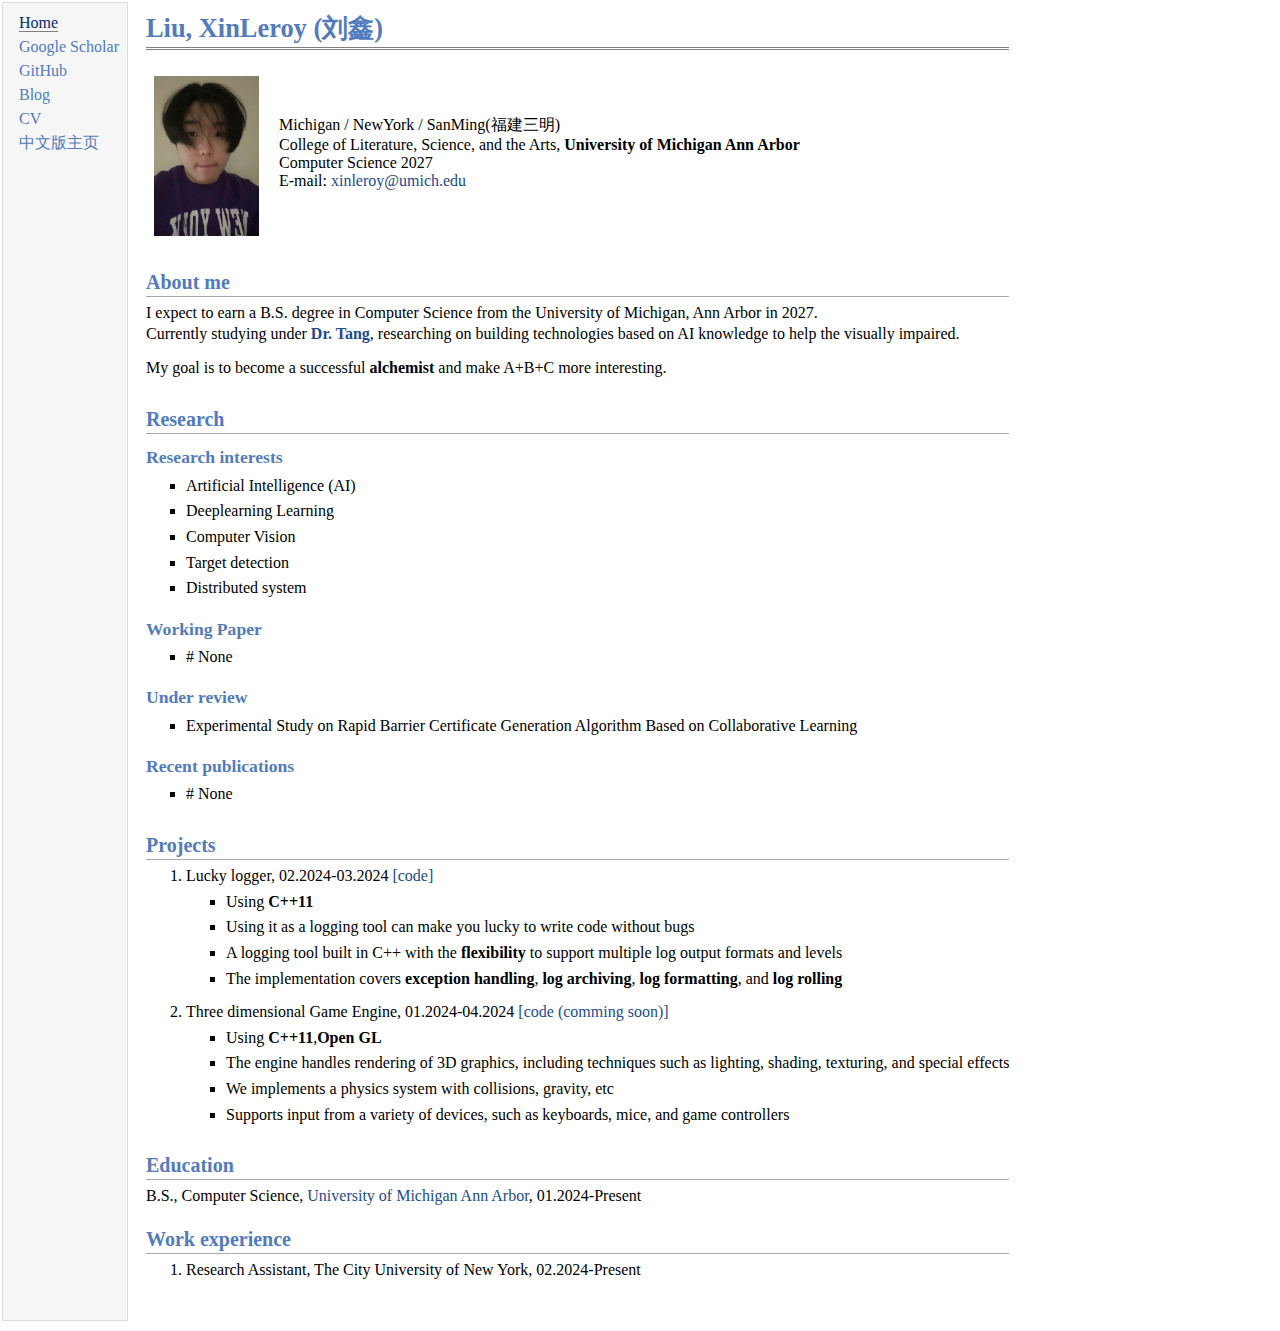
<file: index.html>
<!DOCTYPE html PUBLIC "-//W3C//DTD XHTML 1.1//EN" "http://www.w3.org/TR/xhtml11/DTD/xhtml11.dtd">
<html xmlns="http://www.w3.org/1999/xhtml" xml:lang="en">

<head>
  <meta name="generator" content="jemdoc, see http://jemdoc.jaboc.net/" />
  <meta http-equiv="Content-Type" content="text/html;charset=utf-8" />
  <link rel="stylesheet" href="jemdoc.css" type="text/css" />
  <link rel="shortcut icon" href="favicon.ico" />
  <link rel="bookmark" href="favicon.ico" type="image/x-icon" 　 />
  <title>Liu, XinLeroy (刘鑫)</title>
</head>

<body>
  <table summary="Table for page layout." id="tlayout">
    <tr valign="top">
      <td id="layout-menu">
        <!-- <div class="menu-category">Menu</div> -->
        <div class="menu-item"><a href="index.html" class="current">Home</a></div>
        <div class="menu-item"><a href="#">Google Scholar</a></div>
        <div class="menu-item"><a href="https://github.com/kawaiiash">GitHub</a></div>
        <div class="menu-item"><a href="https://www.kawaiiash.blog">Blog</a></div>
        <div class="menu-item"><a href="#">CV</a></div>
        <div class="menu-item"><a href="zh.html">中文版主页</a></div>
      </td>
      <td id="layout-content">
        <div id="toptitle">
          <h1>Liu, XinLeroy (刘鑫) </h1>
        </div>
        <table class="imgtable">
          <tr>
            <td>
              <a href="https://www.kawaiiash.com"><img src="photos/me.png" alt="alt text" width="105px"
                  height="160px" /></a>&nbsp;
            </td>
            <td align="left">
              Michigan / NewYork / SanMing(福建三明) <br />
              College of Literature, Science, and the Arts, <b>University of Michigan Ann Arbor</b> <br />
              Computer Science 2027<br />
              E-mail: <a href="mailto:xinleroy@umich.edu">xinleroy@umich.edu</a></p>
            </td>
          </tr>
        </table>
        <h2>About me</h2>
        <p>I expect to earn a B.S. degree in Computer Science from the University of Michigan, Ann Arbor in 2027.<br />
          Currently studying under <a href="https://www.gc.cuny.edu/people/hao-tang"><b>Dr. Tang</b></a>, researching on
          building technologies based on AI knowledge to help the visually
          impaired.
        <p>My goal is to become a successful <b>alchemist</b> and make A+B+C more interesting.</p>
        <h2>Research</h2>
        <h3>Research interests</h3>
        <ul>
          <li>
            <p>Artificial Intelligence (AI)</p>
          </li>
          <li>
            <p>Deeplearning Learning</p>
          </li>
          <li>
            <p>Computer Vision</p>
          </li>
          <li>
            <p>Target detection</p>
          </li>
          </li>
          <li>
            <p>Distributed system</p>
          </li>
        </ul>

        <h3>Working Paper</h3>
        <ul>
          <li>
            <p># None</p>
          </li>
        </ul>

        <h3>Under review</h3>
        <ul>
          <li>
            <p>Experimental Study on Rapid Barrier Certificate Generation Algorithm Based on Collaborative Learning
            </p>
          </li>
        </ul>

        <h3>Recent publications</h3>
        <ul>
          <li>
            <p># None</p>
          </li>
        </ul>

        <h2>Projects</h2>
        <ol>
          <li>
            <p>Lucky logger, 02.2024-03.2024 <a href="https://github.com/KawaiiAsh/lucky-log">[code]</a></p>
          </li>
          <ul>
            <li>
              <p>Using <b>C++11</b></p>
            </li>
            <li>
              <p>Using it as a logging tool can make you lucky to write code without bugs
            </li>
            <li>
              <p>A logging tool built in C++ with the <b>flexibility</b> to support multiple log output formats and
                levels</p>
            </li>
            </li>
            <li>
              <p>The implementation covers <b>exception handling</b>, <b>log archiving</b>, <b>log formatting</b>, and
                <b>log rolling</b>
              </p>
            </li>
            </li>
          </ul>
          </ul>


          <li>
            <p>Three dimensional Game Engine, 01.2024-04.2024 <a href="https://github.com/vrymuxstf/alice-network">[code
                (comming soon)]</a></p>
          </li>
          <ul>
            <li>
              <p>Using <b>C++11</b>,<b>Open GL</b></p>
            </li>
            <li>
              <p>The engine handles rendering of 3D graphics, including techniques such as lighting, shading, texturing,
                and special
                effects</p>
            </li>
            <li>
              <p>We implements a physics system with collisions, gravity, etc</p>
            </li>
            <li>
              <p>Supports input from a variety of devices, such as keyboards, mice, and game controllers</p>
            </li>
            </li>
            </li>
          </ul>
          </ul>
        </ol>
        <h2>Education</h2>
        <p>B.S., Computer Science, <a href="https://umich.edu//">University of Michigan Ann Arbor</a>, 01.2024-Present
        </p>
        <ul>
        </ul>
        <h2>Work experience</h2>
        <ol>
          <li>
            <p>Research Assistant, The City University of New York, 02.2024-Present</p>
          </li>
          <ul>
            <p><br />
      </td>
    </tr>
  </table>
</body>

</html>
</file>
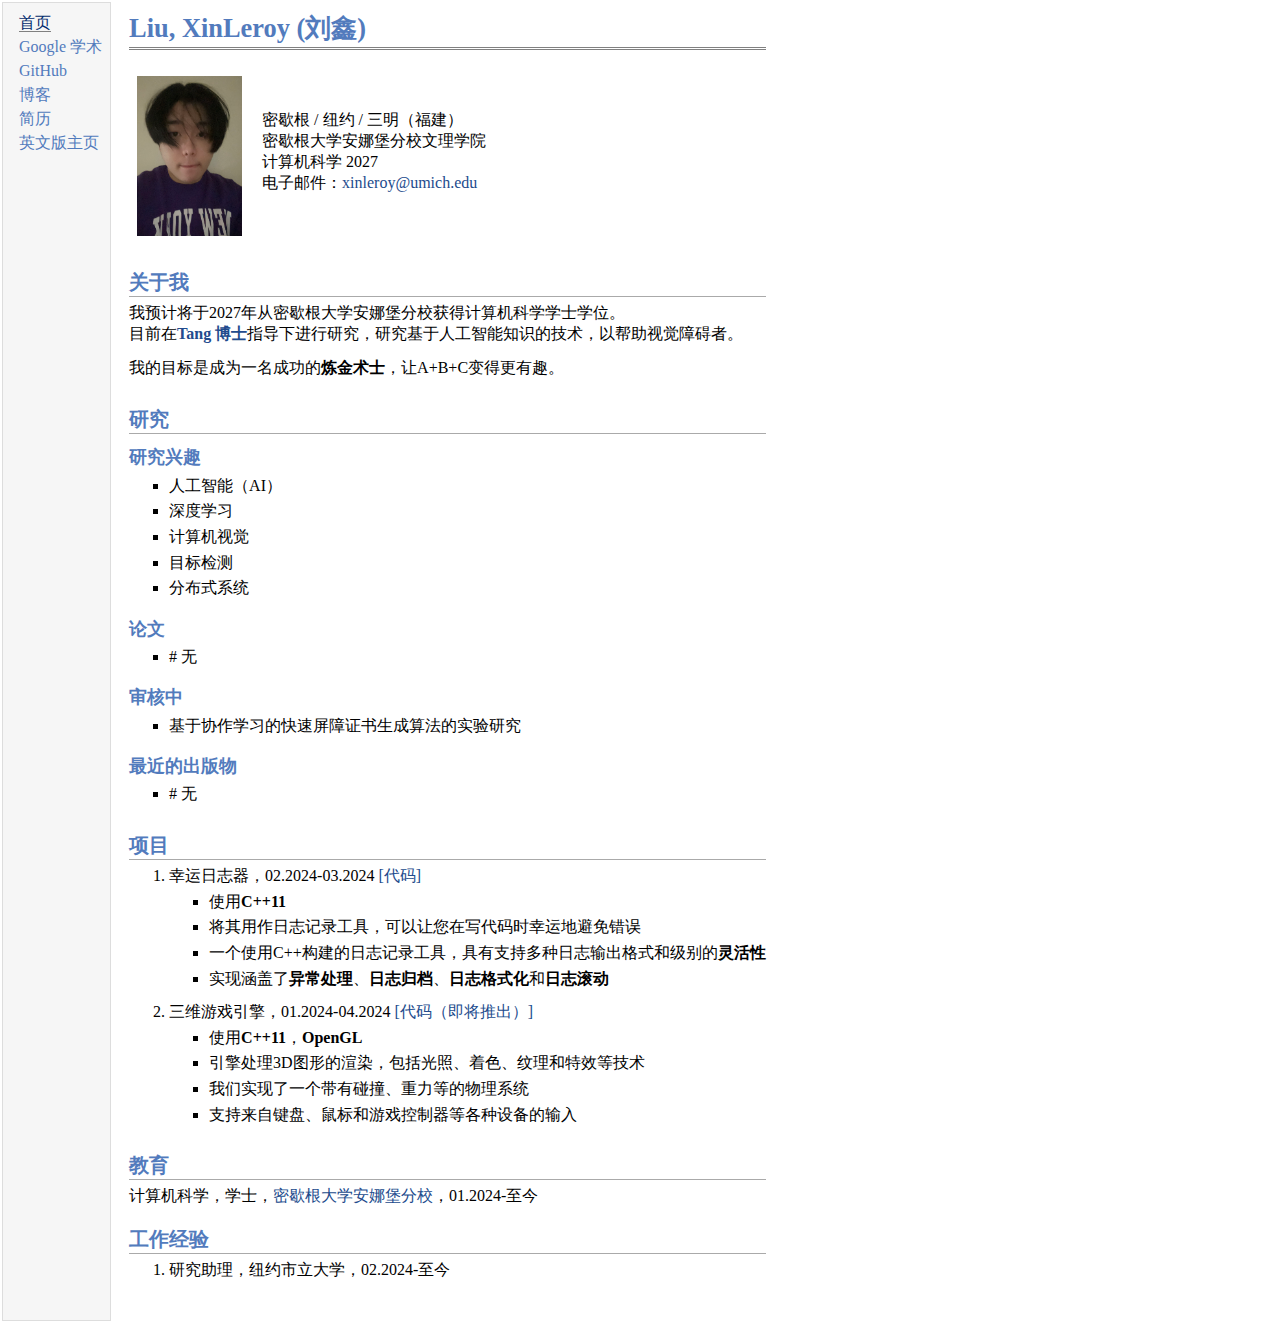
<file: zh.html>
<!DOCTYPE html PUBLIC "-//W3C//DTD XHTML 1.1//EN" "http://www.w3.org/TR/xhtml11/DTD/xhtml11.dtd">
<html xmlns="http://www.w3.org/1999/xhtml" xml:lang="en">

<head>
    <meta name="generator" content="jemdoc, see http://jemdoc.jaboc.net/" />
    <meta http-equiv="Content-Type" content="text/html;charset=utf-8" />
    <link rel="stylesheet" href="jemdoc.css" type="text/css" />
    <link rel="shortcut icon" href="favicon.ico" />
    <link rel="bookmark" href="favicon.ico" type="image/x-icon" />
    <title>Liu, XinLeroy (刘鑫)</title>
</head>

<body>
    <table summary="页面布局表格" id="tlayout">
        <tr valign="top">
            <td id="layout-menu">
                <!-- <div class="menu-category">菜单</div> -->
                <div class="menu-item"><a href="index.html" class="current">首页</a></div>
                <div class="menu-item"><a href="#">Google 学术</a></div>
                <div class="menu-item"><a href="https://github.com/kawaiiash">GitHub</a></div>
                <div class="menu-item"><a href="https://www.kawaiiash.blog">博客</a></div>
                <div class="menu-item"><a href="#">简历</a></div>
                <div class="menu-item"><a href="index.html">英文版主页</a></div>
            </td>
            <td id="layout-content">
                <div id="toptitle">
                    <h1>Liu, XinLeroy (刘鑫) </h1>
                </div>
                <table class="imgtable">
                    <tr>
                        <td>
                            <a href="https://www.kawaiiash.com"><img src="photos/me.png" alt="alt text" width="105px"
                                    height="160px" /></a>&nbsp;
                        </td>
                        <td align="left">
                            密歇根 / 纽约 / 三明（福建）<br />
                            密歇根大学安娜堡分校文理学院<br />
                            计算机科学 2027<br />
                            电子邮件：<a href="mailto:xinleroy@umich.edu">xinleroy@umich.edu</a></p>
                        </td>
                    </tr>
                </table>
                <h2>关于我</h2>
                <p>我预计将于2027年从密歇根大学安娜堡分校获得计算机科学学士学位。<br />
                    目前在<a href="https://www.gc.cuny.edu/people/hao-tang"><b>Tang
                            博士</b></a>指导下进行研究，研究基于人工智能知识的技术，以帮助视觉障碍者。
                <p>我的目标是成为一名成功的<b>炼金术士</b>，让A+B+C变得更有趣。</p>
                <h2>研究</h2>
                <h3>研究兴趣</h3>
                <ul>
                    <li>
                        <p>人工智能（AI）</p>
                    </li>
                    <li>
                        <p>深度学习</p>
                    </li>
                    <li>
                        <p>计算机视觉</p>
                    </li>
                    <li>
                        <p>目标检测</p>
                    </li>
                    <li>
                        <p>分布式系统</p>
                    </li>
                </ul>

                <h3>论文</h3>
                <ul>
                    <li>
                        <p># 无</p>
                    </li>
                </ul>

                <h3>审核中</h3>
                <ul>
                    <li>
                        <p>基于协作学习的快速屏障证书生成算法的实验研究</p>
                    </li>
                </ul>

                <h3>最近的出版物</h3>
                <ul>
                    <li>
                        <p># 无</p>
                    </li>
                </ul>

                <h2>项目</h2>
                <ol>
                    <li>
                        <p>幸运日志器，02.2024-03.2024 <a href="https://github.com/KawaiiAsh/lucky-log">[代码]</a></p>
                    </li>
                    <ul>
                        <li>
                            <p>使用<b>C++11</b></p>
                        </li>
                        <li>
                            <p>将其用作日志记录工具，可以让您在写代码时幸运地避免错误
                        </li>
                        <li>
                            <p>一个使用C++构建的日志记录工具，具有支持多种日志输出格式和级别的<b>灵活性</b></p>
                        </li>
                        <li>
                            <p>实现涵盖了<b>异常处理</b>、<b>日志归档</b>、<b>日志格式化</b>和<b>日志滚动</b></p>
                        </li>
                    </ul>


                    <li>
                        <p>三维游戏引擎，01.2024-04.2024 <a href="https://github.com/vrymuxstf/alice-network">[代码（即将推出）]</a>
                        </p>
                    </li>
                    <ul>
                        <li>
                            <p>使用<b>C++11</b>，<b>OpenGL</b></p>
                        </li>
                        <li>
                            <p>引擎处理3D图形的渲染，包括光照、着色、纹理和特效等技术</p>
                        </li>
                        <li>
                            <p>我们实现了一个带有碰撞、重力等的物理系统</p>
                        </li>
                        <li>
                            <p>支持来自键盘、鼠标和游戏控制器等各种设备的输入</p>
                        </li>
                    </ul>
                </ol>
                <h2>教育</h2>
                <p>计算机科学，学士，<a href="https://umich.edu//">密歇根大学安娜堡分校</a>，01.2024-至今
                </p>
                <ul>
                </ul>
                <h2>工作经验</h2>
                <ol>
                    <li>
                        <p>研究助理，纽约市立大学，02.2024-至今</p>
                    </li>
                    <ul>
                        <p><br />
            </td>
        </tr>
    </table>
</body>

</html>
</file>
<file: jemdoc.css>
/* Default css file for jemdoc. */

table#tlayout {
    border: none;
    border-collapse: separate;
    background: white;
}

body {
	background: white;
	font-family: Georgia, serif;
	padding-bottom: 8px;
	margin: 0;
}

#layout-menu {
	background: #f6f6f6;
	border: 1px solid #dddddd;
	padding-top: 0.5em;
	padding-left: 8px;
	padding-right: 8px;
	font-size: 1.0em;
	width: auto;
	white-space: nowrap;
    text-align: left;
    vertical-align: top;
}

#layout-menu td {
	background: #f4f4f4;
    vertical-align: top;
}

#layout-content {
	padding-top: 0.0em;
	padding-left: 1.0em;
	padding-right: 1.0em;
    border: none;
    background: white;
    text-align: left;
    vertical-align: top;
}

#layout-menu a {
	line-height: 1.5em;
	margin-left: 0.5em;
}

tt {
    background: #ffffdd;
}

pre, tt {
	font-size: 90%;
	font-family: monaco, monospace;
}

a, a > tt {
	color: #224b8d;
	text-decoration: none;
}

a:hover {
	border-bottom: 1px gray dotted;
}

#layout-menu a.current:link, #layout-menu a.current:visited {
	color: #022b6d;
	border-bottom: 1px gray solid;
}
#layout-menu a:link, #layout-menu a:visited, #layout-menu a:hover {
	color: #527bbd;
	text-decoration: none;
}
#layout-menu a:hover {
	text-decoration: none;
}

div.menu-category {
	border-bottom: 1px solid gray;
	margin-top: 0.8em;
	padding-top: 0.2em;
	padding-bottom: 0.1em;
	font-weight: bold;
}

div.menu-item {
	padding-left: 16px;
	text-indent: -16px;
}

div#toptitle {
	padding-bottom: 0.2em;
	margin-bottom: 1.5em;
	border-bottom: 3px double gray;
}

/* Reduce space if we begin the page with a title. */
div#toptitle + h2, div#toptitle + h3 {
	margin-top: -0.7em;
}

div#subtitle {
	margin-top: 0.0em;
	margin-bottom: 0.0em;
	padding-top: 0em;
	padding-bottom: 0.1em;
}

em {
	font-style: italic;
}

strong {
	font-weight: bold;
}


h1, h2, h3 {
	color: #527bbd;
	margin-top: 0.7em;
	margin-bottom: 0.3em;
	padding-bottom: 0.2em;
	line-height: 1.0;
	padding-top: 0.5em;
	border-bottom: 1px solid #aaaaaa;
}

h1 {
	font-size: 165%;
}

h2 {
	padding-top: 0.8em;
	font-size: 125%;
}

h2 + h3 {
    padding-top: 0.2em;
}

h3 {
	font-size: 110%;
	border-bottom: none;
}

p {
	margin-top: 0.0em;
	margin-bottom: 0.8em;
	padding: 0;
	line-height: 1.3;
}

pre {
	padding: 0;
	margin: 0;
}

div#footer {
	font-size: small;
	border-top: 1px solid #c0c0c0;
	padding-top: 0.1em;
	margin-top: 4.0em;
	color: #c0c0c0;
}

div#footer a {
	color: #80a0b0;
}

div#footer-text {
	float: left;
	padding-bottom: 8px;
}

ul, ol, dl {
	margin-top: 0.2em;
	padding-top: 0;
	margin-bottom: 0.8em;
}

dt {
	margin-top: 0.5em;
	margin-bottom: 0;
}

dl {
	margin-left: 20px;
}

dd {
	color: #222222;
}

dd > *:first-child {
	margin-top: 0;
}

ul {
	list-style-position: outside;
	list-style-type: square;
}

p + ul, p + ol {
	margin-top: -0.5em;
}

li ul, li ol {
	margin-top: -0.3em;
}

ol {
	list-style-position: outside;
	list-style-type: decimal;
}

li p, dd p {
	margin-bottom: 0.3em;
}


ol ol {
	list-style-type: lower-alpha;
}

ol ol ol {
	list-style-type: lower-roman;
}

p + div.codeblock {
	margin-top: -0.6em;
}

div.codeblock, div.infoblock {
	margin-right: 0%;
	margin-top: 1.2em;
	margin-bottom: 1.3em;
}

div.blocktitle {
	font-weight: bold;
	color: #cd7b62;
	margin-top: 1.2em;
	margin-bottom: 0.1em;
}

div.blockcontent {
	border: 1px solid silver;
	padding: 0.3em 0.5em;
}

div.infoblock > div.blockcontent {
	background: #ffffee;
}

div.blockcontent p + ul, div.blockcontent p + ol {
	margin-top: 0.4em;
}

div.infoblock p {
	margin-bottom: 0em;
}

div.infoblock li p, div.infoblock dd p {
	margin-bottom: 0.5em;
}

div.infoblock p + p {
	margin-top: 0.8em;
}

div.codeblock > div.blockcontent {
	background: #f6f6f6;
}

span.pycommand {
	color: #000070;
}

span.statement {
	color: #008800;
}
span.builtin {
	color: #000088;
}
span.special {
	color: #990000;
}
span.operator {
	color: #880000;
}
span.error {
	color: #aa0000;
}
span.comment, span.comment > *, span.string, span.string > * {
	color: #606060;
}

@media print {
	#layout-menu { display: none; }
}

#fwtitle {
	margin: 2px;
}

#fwtitle #toptitle {
	padding-left: 0.5em;
	margin-bottom: 0.5em;
}

#layout-content h1:first-child, #layout-content h2:first-child, #layout-content h3:first-child {
	margin-top: -0.7em;
}

div#toptitle h1, #layout-content div#toptitle h1 {
	margin-bottom: 0.0em;
	padding-bottom: 0.1em;
	padding-top: 0;
	margin-top: 0.5em;
	border-bottom: none;
}

img.eq {
	padding: 0;
	padding-left: 0.1em;
	padding-right: 0.1em;
	margin: 0;
}

img.eqwl {
	padding-left: 2em;
	padding-top: 0.6em;
	padding-bottom: 0.2em;
	margin: 0;
}

table {
    border: 2px solid black;
    border-collapse: collapse;
}

td {
    padding: 2px;
    padding-left: 0.5em;
    padding-right: 0.5em;
    text-align: center;
    border: 1px solid gray;
}

table + table {
    margin-top: 1em;
}

tr.heading {
    font-weight: bold;
    border-bottom: 2px solid black;
}

img {
    border: none;
}

table.imgtable, table.imgtable td {
    border: none;
    text-align: left;
}
</file>
